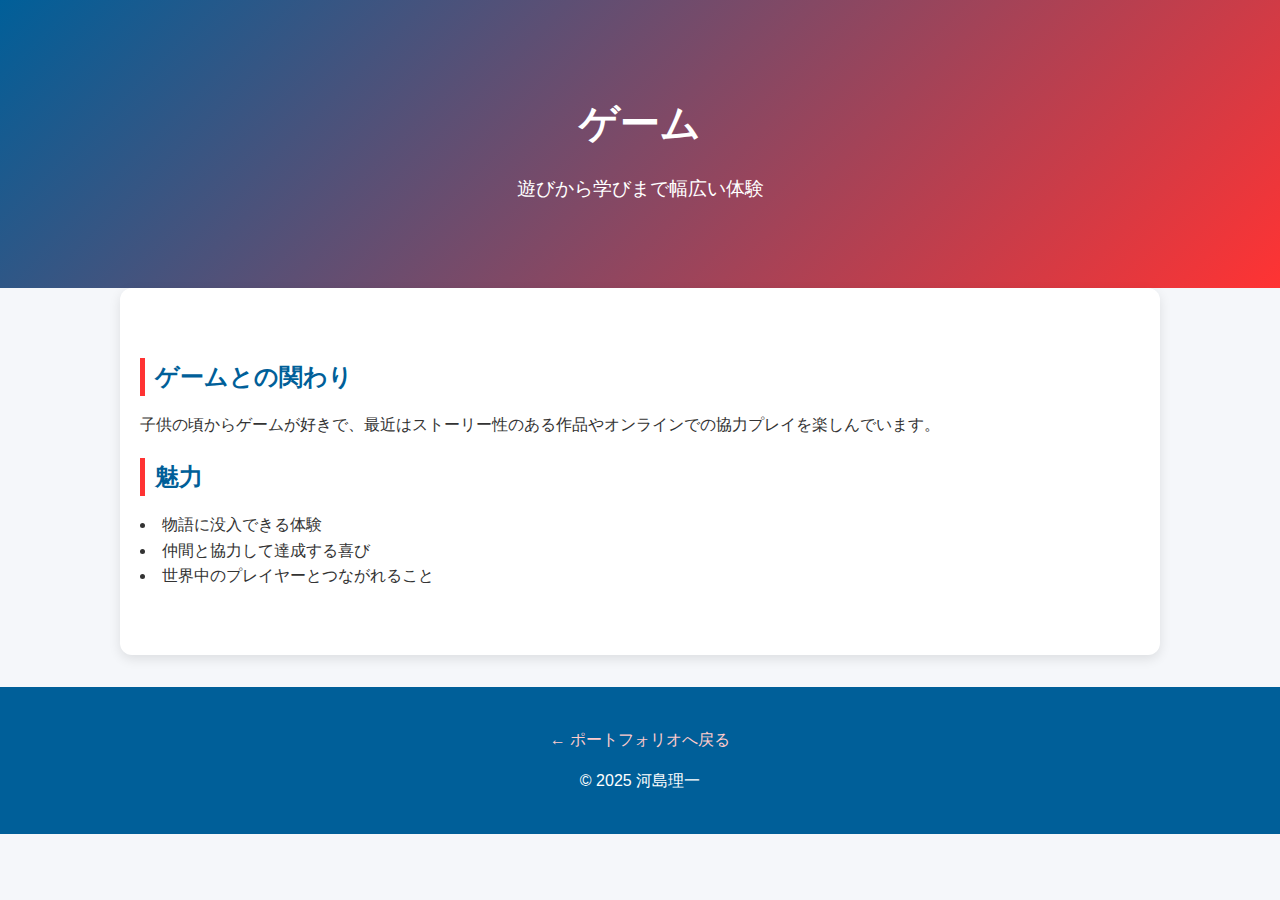
<file: games.html>
<!DOCTYPE html>
<html lang="ja">
<head>
  <meta charset="UTF-8">
  <meta name="viewport" content="width=device-width, initial-scale=1.0">
  <title>ゲーム - 河島理一のポートフォリオ</title>
  <link rel="stylesheet" href="style.css">
</head>
<body>
  <header class="hero">
    <h1>ゲーム</h1>
    <p class="catchcopy">遊びから学びまで幅広い体験</p>
  </header>

  <section class="about">
    <h2>ゲームとの関わり</h2>
    <p>子供の頃からゲームが好きで、最近はストーリー性のある作品やオンラインでの協力プレイを楽しんでいます。</p>

    <h2>魅力</h2>
    <ul>
      <li>物語に没入できる体験</li>
      <li>仲間と協力して達成する喜び</li>
      <li>世界中のプレイヤーとつながれること</li>
    </ul>
  </section>

  <footer>
    <p><a href="index.html">← ポートフォリオへ戻る</a></p>
    <p>&copy; 2025 河島理一</p>
  </footer>
</body>
</html>
</file>
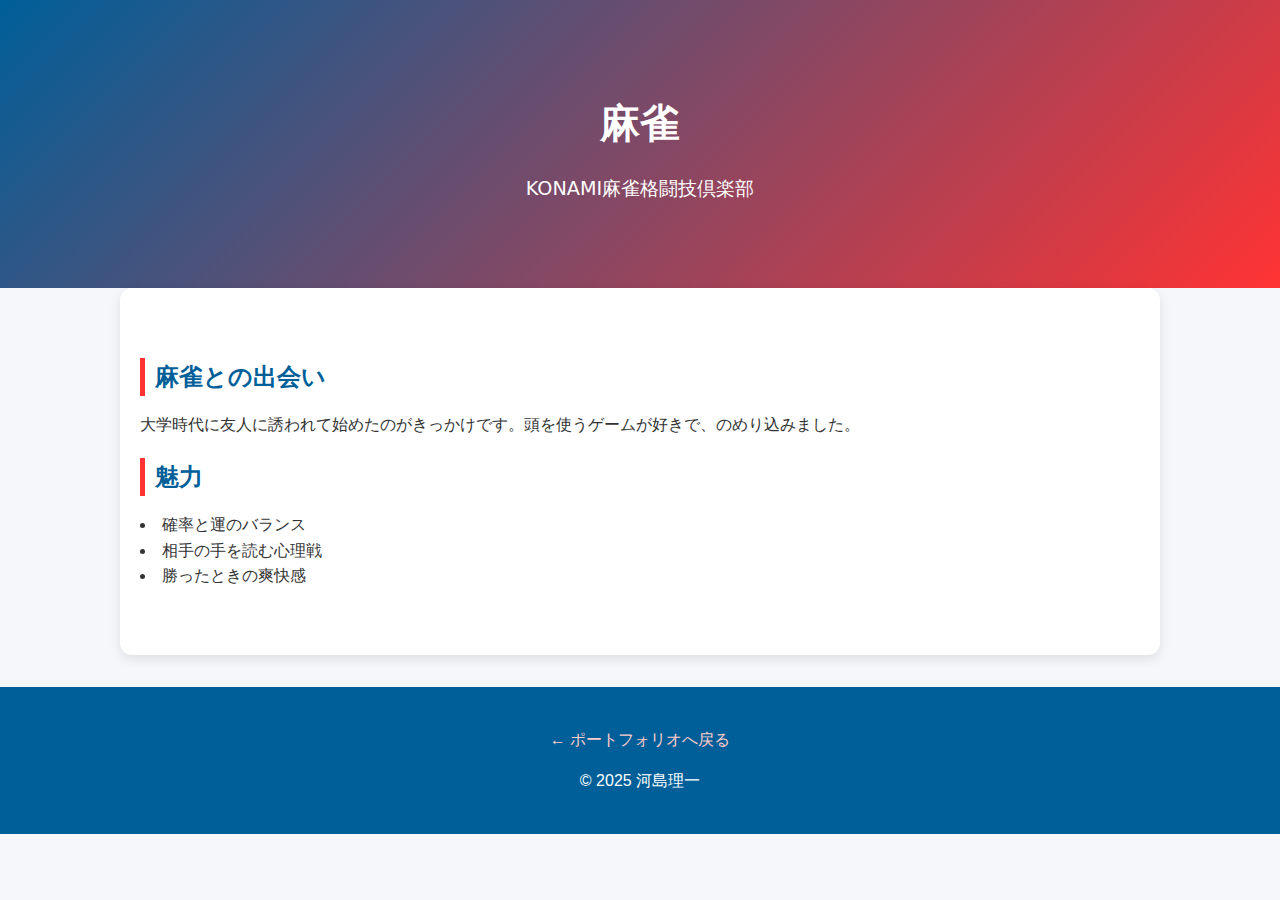
<file: mahjong.html>
<!DOCTYPE html>
<html lang="ja">
<head>
  <meta charset="UTF-8">
  <meta name="viewport" content="width=device-width, initial-scale=1.0">
  <title>麻雀 - 河島理一のポートフォリオ</title>
  <link rel="stylesheet" href="style.css">
</head>
<body>
  <header class="hero">
    <h1>麻雀</h1>
    <p class="catchcopy">KONAMI麻雀格闘技倶楽部</p>
  </header>

  <section class="about">
    <h2>麻雀との出会い</h2>
    <p>大学時代に友人に誘われて始めたのがきっかけです。頭を使うゲームが好きで、のめり込みました。</p>

    <h2>魅力</h2>
    <ul>
      <li>確率と運のバランス</li>
      <li>相手の手を読む心理戦</li>
      <li>勝ったときの爽快感</li>
    </ul>
  </section>

  <footer>
    <p><a href="index.html">← ポートフォリオへ戻る</a></p>
    <p>&copy; 2025 河島理一</p>
  </footer>
</body>
</html>
</file>
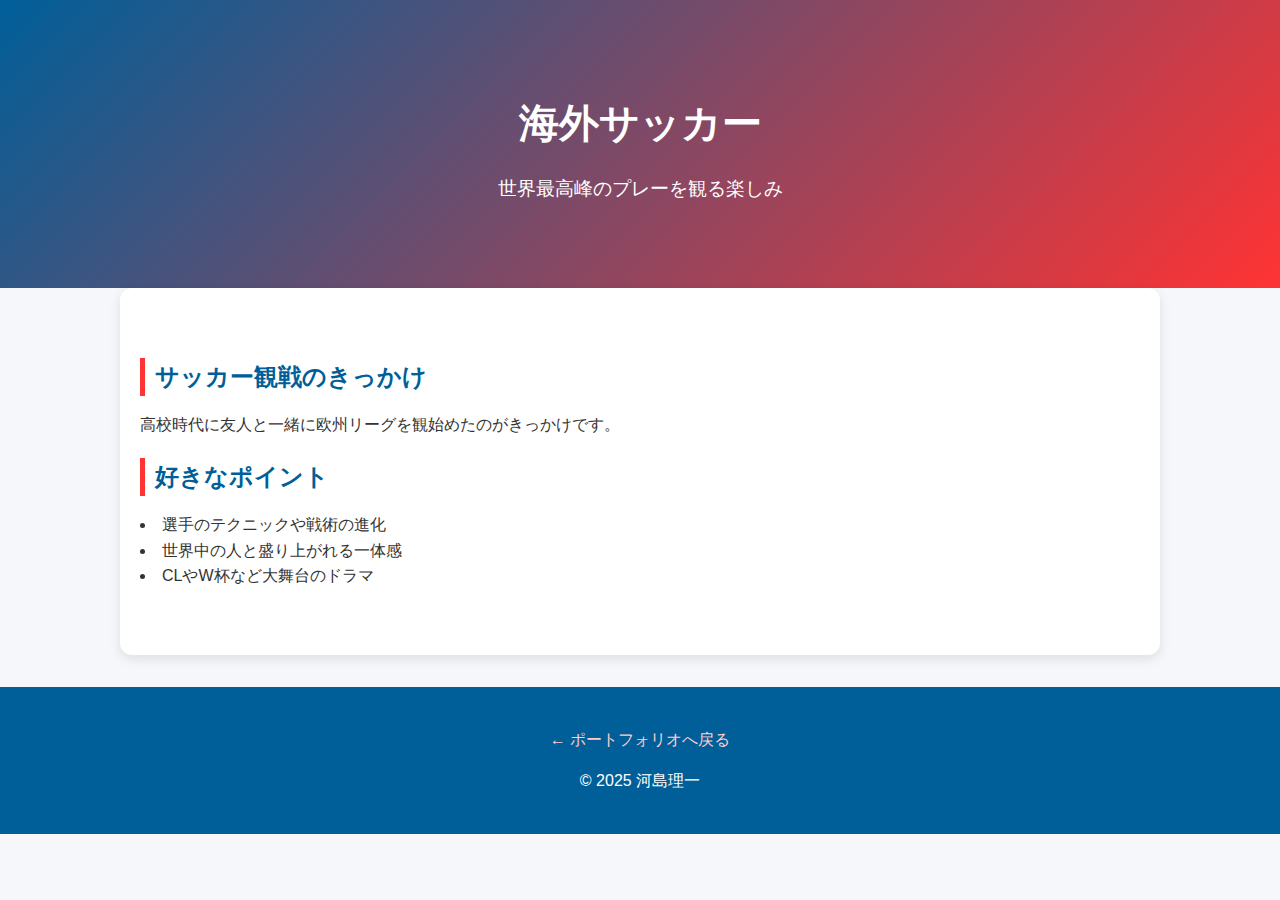
<file: soccer.html>
<!DOCTYPE html>
<html lang="ja">
<head>
  <meta charset="UTF-8">
  <meta name="viewport" content="width=device-width, initial-scale=1.0">
  <title>海外サッカー - 河島理一のポートフォリオ</title>
  <link rel="stylesheet" href="style.css">
</head>
<body>
  <header class="hero">
    <h1>海外サッカー</h1>
    <p class="catchcopy">世界最高峰のプレーを観る楽しみ</p>
  </header>

  <section class="about">
    <h2>サッカー観戦のきっかけ</h2>
    <p>高校時代に友人と一緒に欧州リーグを観始めたのがきっかけです。</p>

    <h2>好きなポイント</h2>
    <ul>
      <li>選手のテクニックや戦術の進化</li>
      <li>世界中の人と盛り上がれる一体感</li>
      <li>CLやW杯など大舞台のドラマ</li>
    </ul>
  </section>

  <footer>
    <p><a href="index.html">← ポートフォリオへ戻る</a></p>
    <p>&copy; 2025 河島理一</p>
  </footer>
</body>
</html>
</file>
<file: style.css>
/* 共通スタイル */
body {
  margin: 0;
  font-family: 'Segoe UI', Roboto, Helvetica, Arial, sans-serif;
  line-height: 1.6;
  color: #333;
}

/* トップ */
.hero {
  background: linear-gradient(135deg, #0057d8, #d80027); /* 青→赤 */
  color: white;
  text-align: center;
  padding: 80px 20px;
  font-family:  "Rampart One", system-ui;
  font-weight: 400;
  font-style: normal;
}

.hero h1 {
  font-size: 2.5rem;
  margin-bottom: 10px;
}

.catchcopy {
  font-size: 1.2rem;
  font-weight: 300;
}

/* 自己紹介 */
.about {
  padding: 50px 20px;
  max-width: 1000px;
  margin: auto;
}

.profile {
  display: flex;
  align-items: flex-start;
  gap: 20px;
}

.profile img {
  width: 180px;
  height: 180px;
  border-radius: 50%;
  object-fit: cover;
  border: 4px solid #0057d8;
  object-position: center 10%
}

.bio ul {
  margin: 10px 0 0;
  padding: 0 20px;
}

/* 趣味 */
.hobbies {
  background: #f9f9f9;
  padding: 50px 20px;
}

.hobby-list {
  display: flex;
  justify-content: center;
  gap: 20px;
}

.hobby-card {
  background: white;
  border: 2px solid #d80027;
  border-radius: 10px;
  padding: 20px 40px;
  text-decoration: none;
  color: #d80027;
  font-weight: bold;
  transition: 0.3s;
}

.hobby-card:hover {
  background: #d80027;
  color: white;
}

/* フッター */
footer {
  text-align: center;
  background: #0057d8;
  color: white;
  padding: 20px;
  margin-top: 50px;
}
/* Google Fonts を利用してモダンな雰囲気を追加 */
@import url('https://fonts.googleapis.com/css2?family=Roboto:wght@400;700&display=swap');

body {
  font-family: 'Roboto', sans-serif;
  margin: 0;
  padding: 0;
  background-color: #f5f7fa;
  color: #333;
  line-height: 1.6;
}

/* ヘッダー（青ベース） */
.hero {
  background: linear-gradient(135deg, #005f99, #ff3333); /* 青から赤へのグラデーション */
  color: white;
  text-align: center;
  padding: 4rem 2rem;
}

.hero h1 {
  font-size: 2.5rem;
  margin-bottom: 0.5rem;
}

.hero .catchcopy {
  font-size: 1.2rem;
  font-weight: 300;
}

/* セクション */
section {
  max-width: 900px;
  margin: 2rem auto;
  padding: 2rem;
  background: white;
  border-radius: 12px;
  box-shadow: 0 4px 12px rgba(0,0,0,0.1);
}

section h2 {
  color: #005f99;
  border-left: 5px solid #ff3333;
  padding-left: 10px;
  margin-bottom: 1rem;
}

ul {
  list-style: disc inside;
  padding: 0;
}

/* 趣味リンク（トップページ用） */
section ul li a {
  color: #005f99;
  text-decoration: none;
  font-weight: bold;
  transition: color 0.3s;
}

section ul li a:hover {
  color: #ff3333;
  text-decoration: underline;
}

/* フッター */
footer {
  text-align: center;
  padding: 1.5rem;
  margin-top: 2rem;
  background: #005f99;
  color: white;
}

footer a {
  color: #ffcccc;
  text-decoration: none;
}

footer a:hover {
  text-decoration: underline;
}
</file>
